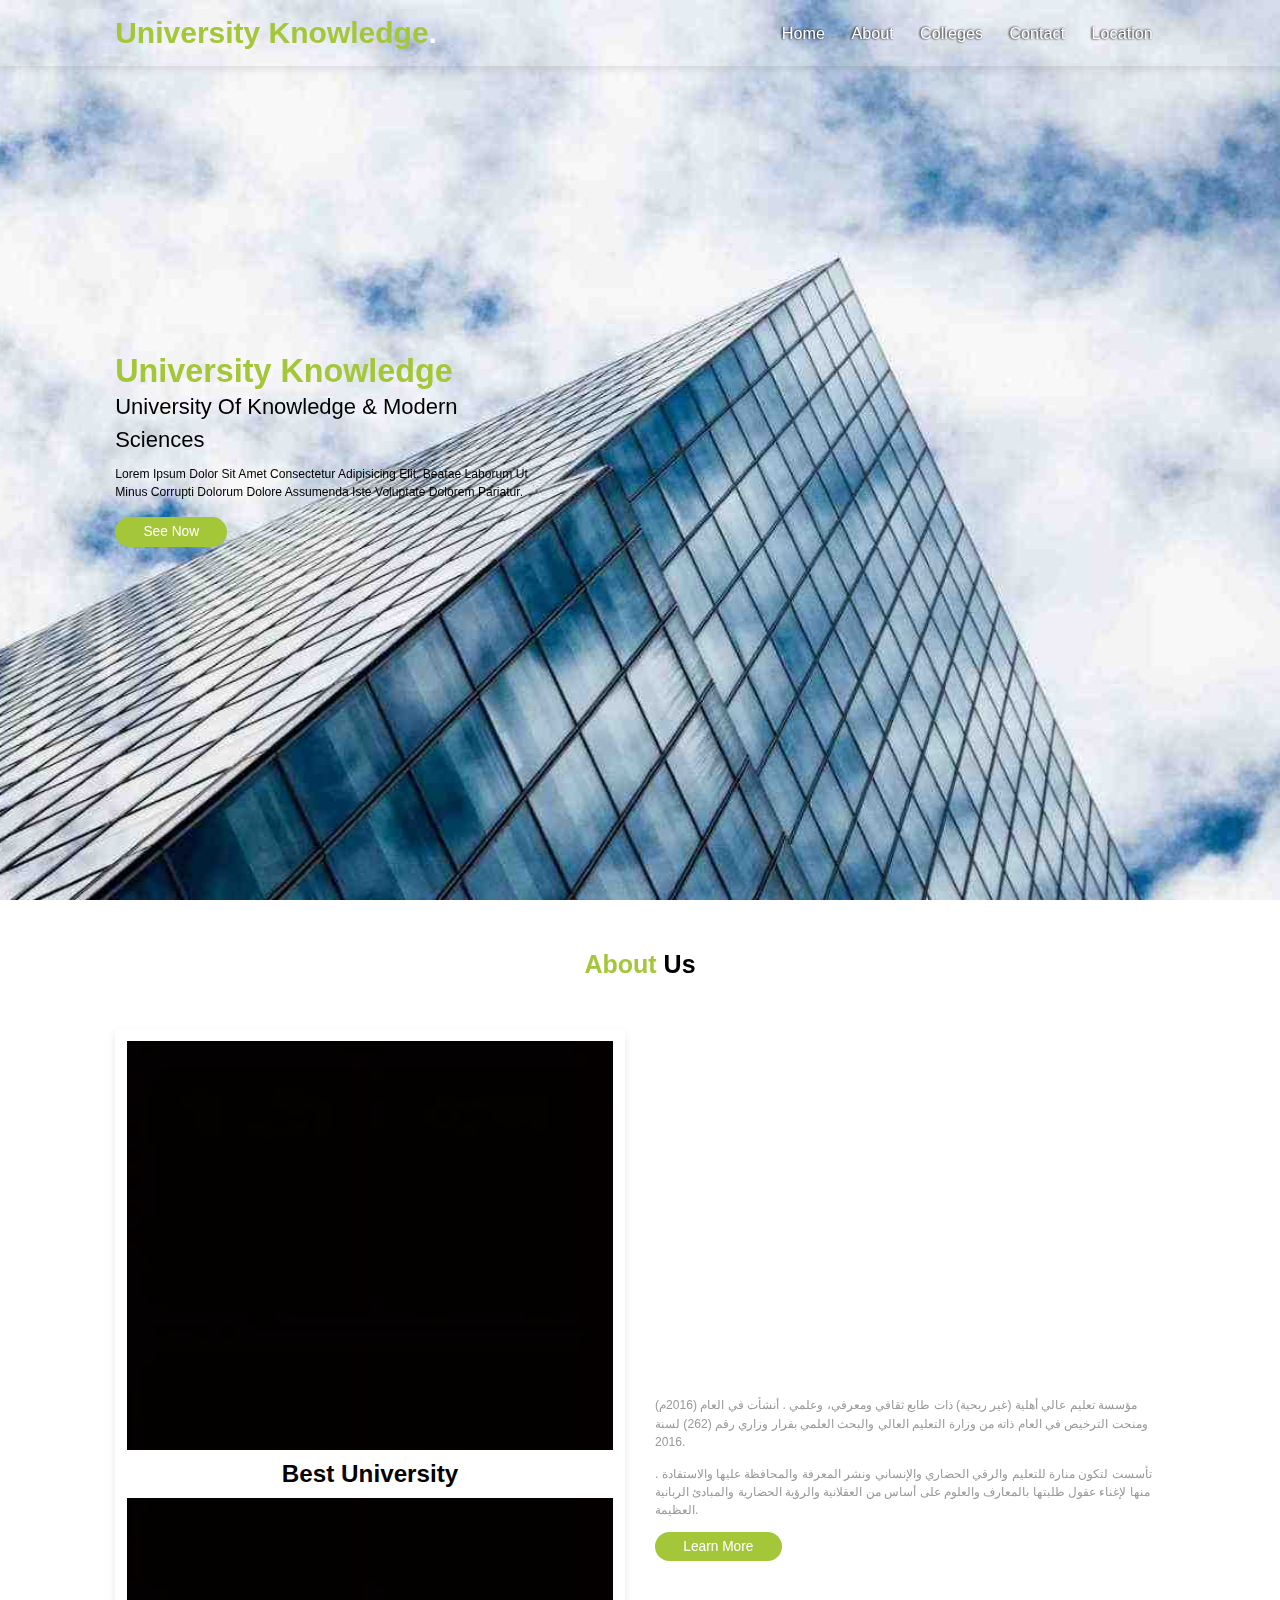
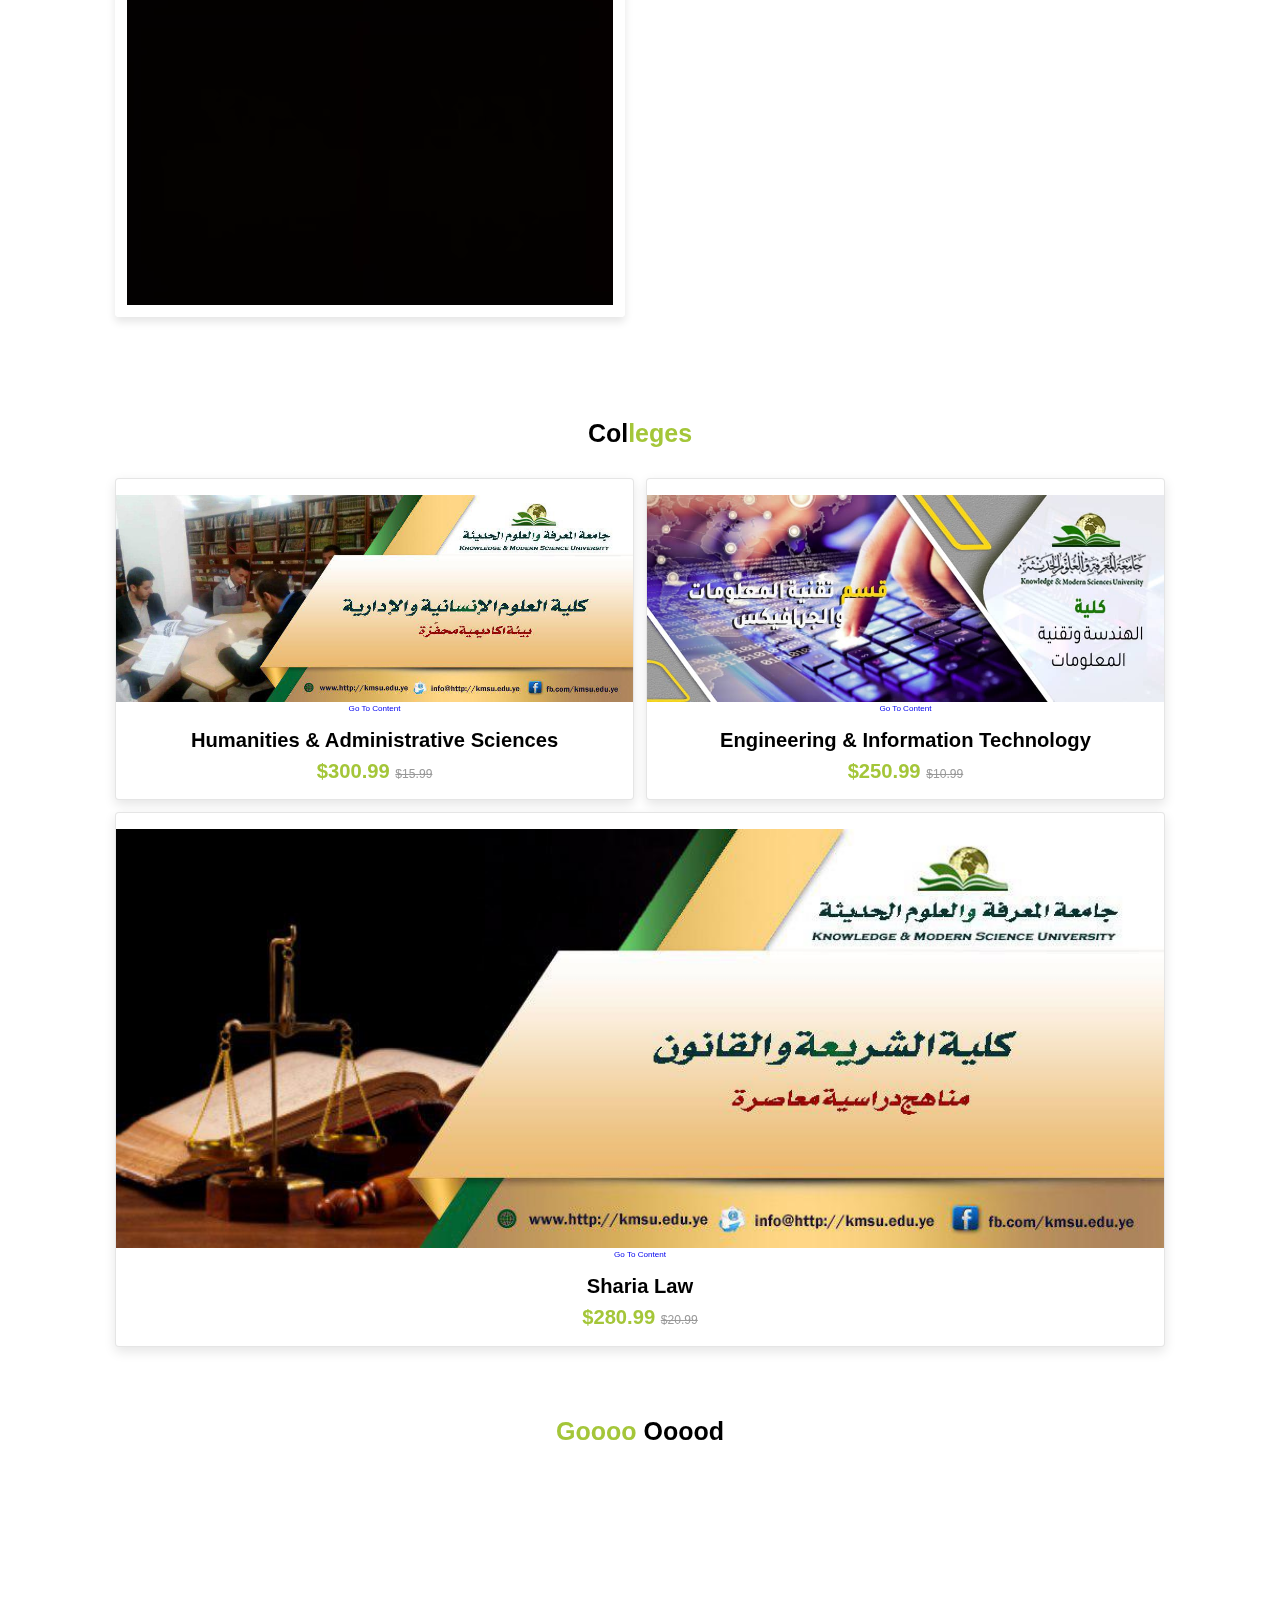
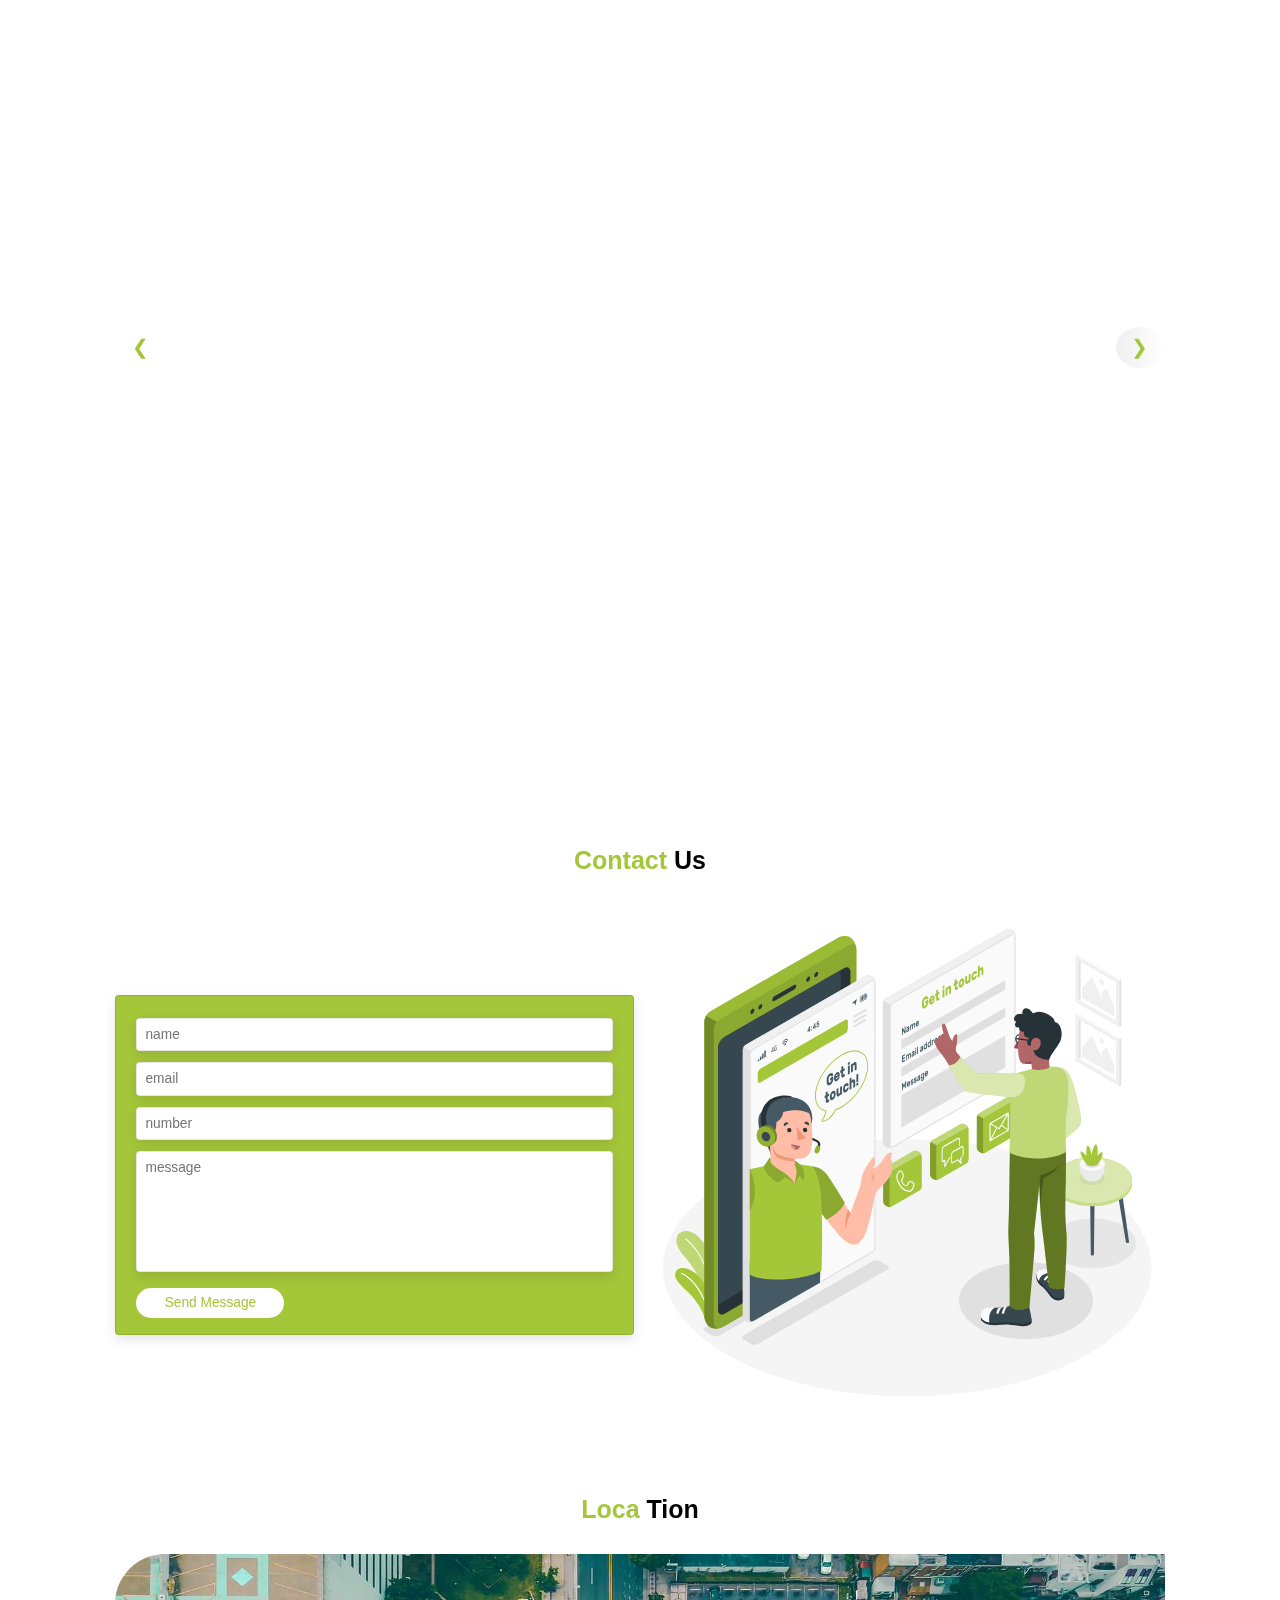
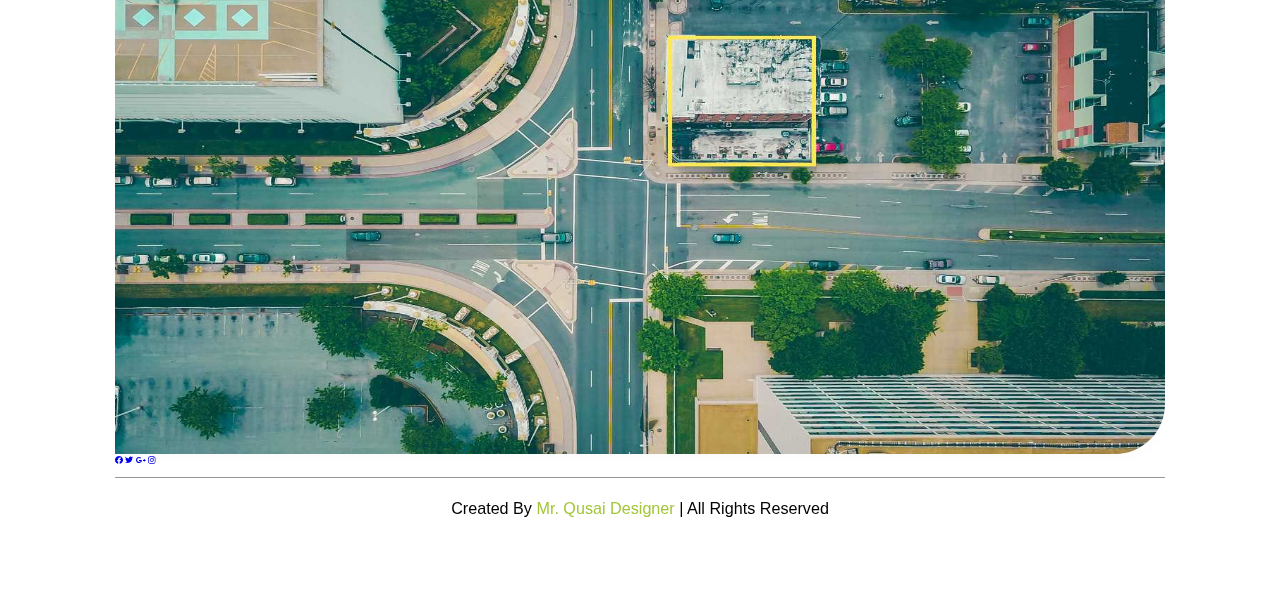
<file: index.html>
<!DOCTYPE html>
<html lang="en">
<head>
    <meta charset="UTF-8">
    <meta content="origin" name="referrer">
    <meta content="/images/branding/googleg/1x/googleg_standard_color_128dp.png" itemprop="image">
    <title dir="rtl">جامعه المعرفه اليمن - Google Search</title>
    <meta http-equiv="X-UA-Compatible" content="IE=edge">
    <meta name="viewport" content="width=device-width, initial-scale=1.0">
   

    <!-- font awesome cdn link  -->
    <!-- <link rel="stylesheet" href="./fontawesome-free-6.1.2-web/css/all.min.css"> -->
    <link rel="stylesheet" href="css/all.css">
    <!-- custom css file link  -->
    <link rel="stylesheet" href="css/style.css">

</head>
<body>

<!-- header section starts  -->

<header  class="header">
    
    <input type="checkbox" name="" id="toggler">
    <label for="toggler" class="fas fa-bars"></label>

    <a href="#" class="logo">university knowledge<span>.</span></a>

    <nav class="navbar">
        <a href="#home" >home</a>
        <a href="#about" >about</a>
        <a href="#products">colleges</a>
        <a href="#contact">contact</a>
        <a href="#location">location</a>
    </nav>
    
     <!-- <div class="icons">
        <a href="#" class="fas fa-heart"></a>
        <a href="#" class="fas fa-shopping-cart"></a>
        <a href="#" class="fas fa-user"></a>
    </div>  -->
    <script src="java.js/java.js"></script>
</header>

<!-- header section ends -->

<!-- home section starts  -->

<section class="home" id="home">

    <div class="content">
        <h3>university knowledge</h3>
        <span> university of knowledge & modern sciences </span>
        <p>Lorem ipsum dolor sit amet consectetur adipisicing elit. Beatae laborum ut minus corrupti dolorum dolore assumenda iste voluptate dolorem pariatur.</p>
        <a href="#" class="btn">see now</a>
    </div>
    
</section>

<!-- home section ends -->

<!-- about section starts  -->

<section class="about" id="about">

    <h1 class="heading"> <span> about </span> us </h1>

    <div class="row">

        <div class="video-container">
        
         <video src="images/about.mp4" loop autoplay muted ></video>
            <h3>best university</h3>
        </div>

        <div class="content">
            <!-- <h3>why choose us?</h3> -->
            <p>مؤسسة تعليم عالي أهلية (غير ربحية) ذات طابع ثقافي ومعرفي، وعلمي
.        أنشأت في العام (2016م) ومنحت الترخيص في العام ذاته من وزارة التعليم العالي والبحث العلمي بقرار وزاري رقم (262) لسنة 2016.</p>
            <p>


                . تأسست لتكون منارة للتعليم والرقي الحضاري والإنساني ونشر المعرفة والمحافظة عليها والاستفادة منها لإغناء عقول طلبتها بالمعارف والعلوم على أساس من العقلانية والرؤية الحضارية والمبادئ الربانية العظيمة.</p>
            <a href="about.html" class="btn">learn more</a>
        </div>

    </div>

</section>

<!-- about section ends -->

<!-- icons section starts  -->


<!-- icons section ends -->

<!-- prodcuts section starts  -->

<section class="products" id="products">

    <h1 class="heading"> col<span>leges</span> </h1>

    <div class="box-container">

        <div class="box">
           
            <div class="image">
                <img src="images/1.jpg" alt="">
                <div class="icons">
                    
                    <a href="dean.html" class="cart-btn">go to content</a>
                   
                </div>
            </div>
            <div class="content">
                 <h3>humanities & administrative sciences</h3> 
                <div class="price"> $300.99 <span>$15.99</span> </div>
            </div>
        </div>

        <div class="box">
         
            <div class="image">
                <img src="images/it.jpg" alt="">
                <div class="icons">
               
                    <a href="dean2.html" class="cart-btn">go to content</a>
                  
                </div>
            </div>
            <div class="content">
                <h3> engineering  & information technology</h3> 
                <div class="price"> $250.99 <span>$10.99</span> </div>
            </div>
        </div>

        <div class="box">
           
            <div class="image">
                <img src="images/3.jpg" alt="">
                <div class="icons">
               
                    <a href="dean3.html" class="cart-btn">go to content</a>
                   
                </div>
            </div>
            <div class="content">
                <h3>sharia law</h3>
                <div class="price"> $280.99 <span>$20.99</span> </div>
            </div>
        </div>

    </div>

</section>

<!-- prodcuts section ends -->



<!-- review section starts  -->
<section class="footer anno">
    <h1 class="heading"> <span> goooo </span> ooood </h1>
    <div  class="new" >
  <div class="all"></div>
        <!-- <img class="mySlides" src="images/home-bg.jpg"  >
        <img class="mySlides" src="images/architect.jpg" >
        <img class="mySlides" src="images/home-bg.jpg" >
        <img class="mySlides" src="images/marr.png"> -->
        <button class="display-left" onclick="plusDiva(-1)" style="font-size:20px;color:#a4c639;">&#10094;</button>
        <button class="display-right" onclick="plusDiva(1)"style="font-size:20px;color:#a4c639;" >&#10095;</button>
        
     
        </div>
        
   
</section>

<!-- <script>
    var slideIndex = 1;
    showDiva(slideIndex);
    
    function plusDiva(n) {
      showDiva(slideIndex += n);
    }
    
    function showDiva(n) {
      var i;
      var x = document.getElementsByClassName("mySlides");
      if (n > x.length) {slideIndex = 1}
      if (n < 1) {slideIndex = x.length}
      for (i = 0; i < x.length; i++) {
        x[i].style.display = "none";  
      }
      x[slideIndex-1].style.display = "block";  
    }
    </script> -->

<!-- review section ends -->

<!-- contact section starts  -->

<section class="contact" id="contact">

    <h1 class="heading"> <span> contact </span> us </h1>

    <div class="row color">

        <form action="">
            <input type="text" placeholder="name" class="box">
            <input type="email" placeholder="email" class="box">
            <input type="number" placeholder="number" class="box">
            <textarea name="" class="box" placeholder="message" id="" cols="30" rows="10"></textarea>
            <input type="submit" value="send message" class="btn btnta">
        </form>

        <div class="image">
            <img src="images/Get in touch-amico.svg" alt="">
        </div>

    </div>

</section>

<!-- contact section ends -->

<!-- footer section starts  -->

<section class="footer" id="location">
    <h1 class="heading"> <span> loca </span> tion </h1>
        <img class="imgfot" src="images/map.jpg" alt="الموقع">
        <div class=" iconfot footer">
            <div class="ss footer">
              <a class="afot" href="#"><i id="fas" class="fab fa-facebook"></i></a>
              <a   class="afot" href="#"><i  id="twi" class=" fab fa-twitter"></i><a>
               <a  class="afot" href="#"><i  id="goo" class=" fab fa-google-plus-g"></i></a>
              <a  class="afot" href="#"><i  id="ins" class=" fab fa-instagram" ></i></a>
            
            </div>
            </div>
            <div class="credit"> created by <span> mr. qusai designer </span> | all rights reserved </div>
   
</section>



<!-- footer section ends -->


</body>
</html>
</file>
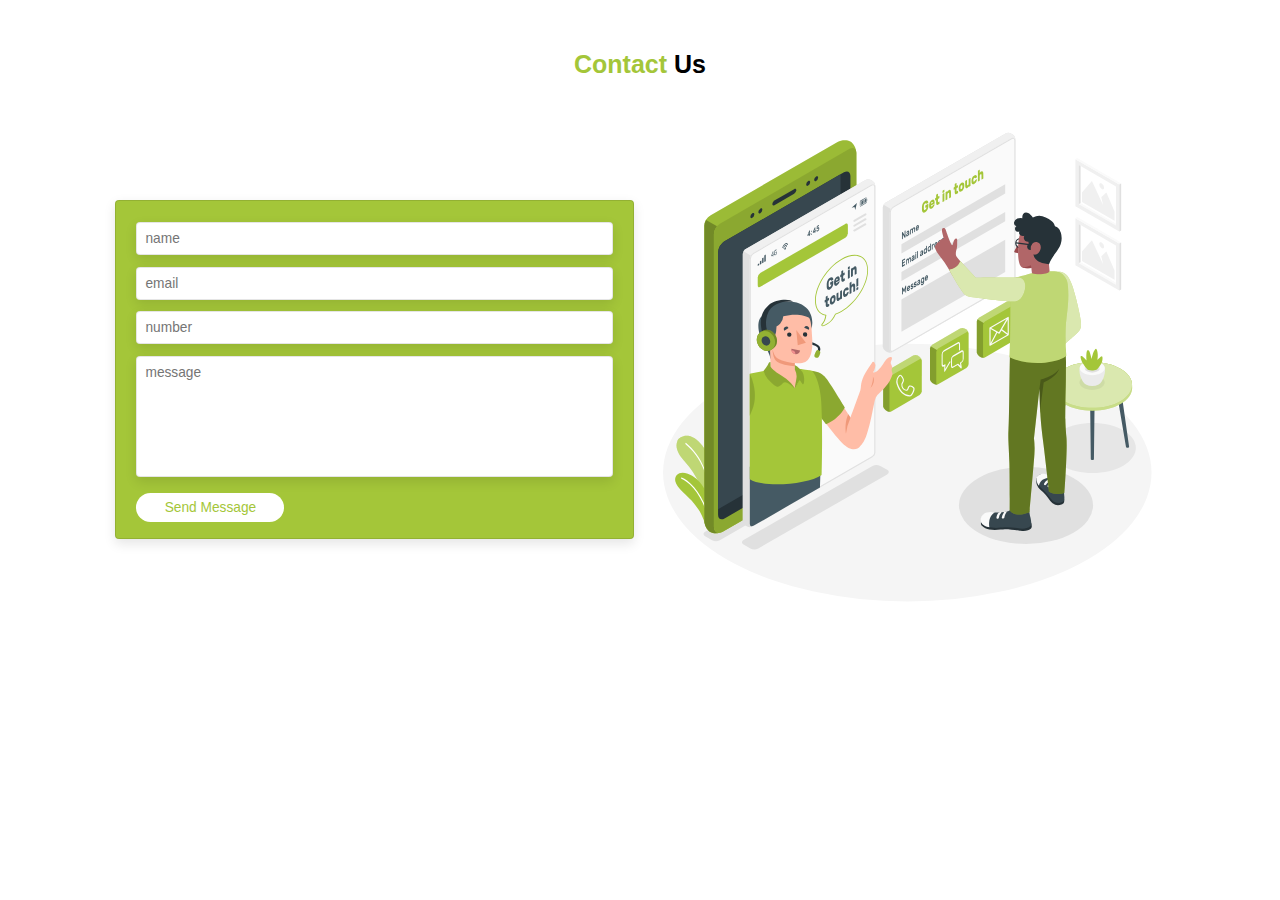
<file: contact.html>
<!DOCTYPE html>
<html lang="en">
<head>
    <meta charset="UTF-8">
    <meta http-equiv="X-UA-Compatible" content="IE=edge">
    <meta name="viewport" content="width=device-width, initial-scale=1.0">
    <title>Document</title>
    <link rel="stylesheet" href="css/style.css">
</head>
<body>
    <section class="contact" id="contact">

    <h1 class="heading"> <span> contact </span> us </h1>

    <div class="row color">

        <form action="">
            <input type="text" placeholder="name" class="box">
            <input type="email" placeholder="email" class="box">
            <input type="number" placeholder="number" class="box">
            <textarea name="" class="box" placeholder="message" id="" cols="30" rows="10"></textarea>
            <input type="submit" value="send message" class="btn btnta">
        </form>

        <div class="image">
            <img src="images/Get in touch-amico.svg" alt="">
        </div>

    </div>

</section>
</body>
</html>
</file>
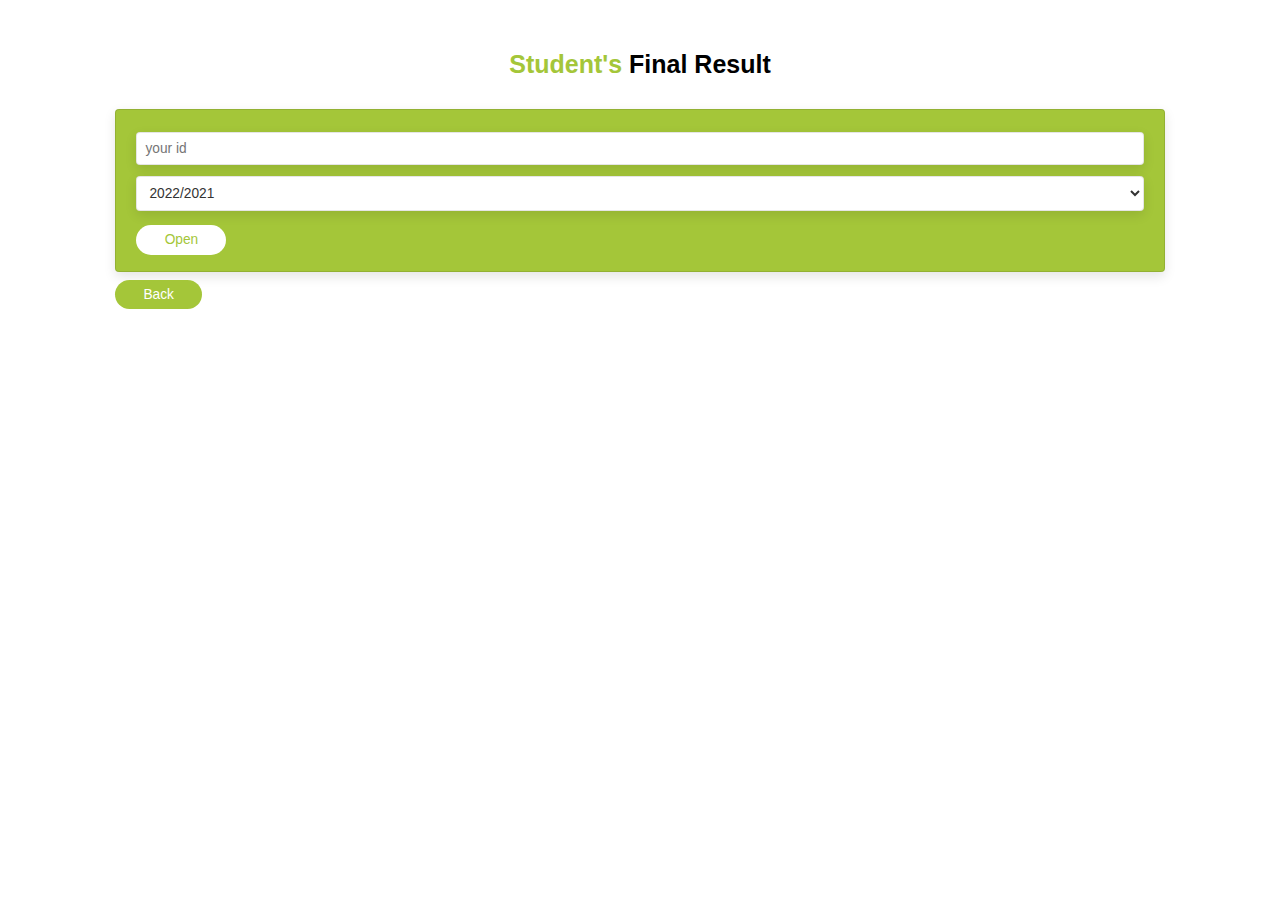
<file: student.html>
<!DOCTYPE html>
<html lang="en">
<head>
    <meta charset="UTF-8">
    <meta http-equiv="X-UA-Compatible" content="IE=edge">
    <meta name="viewport" content="width=device-width, initial-scale=1.0">
    
    <title>Document</title>
    <link rel="stylesheet" href="css/all.css">
    <link rel="stylesheet" href="css/style.css">
</head>
<body>
    <section class="contact" id="contact">

        <h1 class="heading"> <span> student's </span> final result </h1>
      
        <div class="row color">
            
            <form action="">
                <input type="text" placeholder="your id" class="box">
                
                <select   name="" id="" class="box"> 
                    <option  value=""> 2022/2021 </option> 
                    <option  value="">2021/2020</option>
                </select>
                
                <input type="submit" value="open" class="btn btnta">
            </form>
  </div>
  <a href="index.html" class="btn ">back</a>
  
  </section>    
  
</body>
</html>
</file>
<file: css/style.css>
:root{
    --green:#a4c639;
}
 
*{
    margin:0; padding:0;
    box-sizing: border-box;
    font-family: Verdana, Geneva, Tahoma, sans-serif;
    outline: none; border:none;
    text-decoration: none;
    text-transform: capitalize;
    transition: .2s linear;
}

html{
    font-size: 50.5%;
    scroll-behavior: smooth;
    scroll-padding-top: 60px;
    overflow-x: hidden;
}

section{ 
    padding:20px 9%;
}



/* العناووين */
.heading{
    text-align: center;
    font-size: 25px;
    color:rgb(0, 0, 0);
    padding:10px;
    margin:20px 0;
   
}

.heading span{
    color:var(--green);
    display: inline;
}

/* البوتون  */

.btn{
    display: inline-block;
    margin-top: 1rem;
    border-radius: 5rem;
    background:var(--green);
    color:#fff;
    padding:.9rem 3.5rem;
    cursor: pointer;
    font-size: 1.7rem;
}

.btn:hover{
    background:white;
    color: var(--green);
    box-shadow: 0 .5rem 1rem rgba(0,0,0,.1);
} 
/* بوتن التواصل */

.btnta{
    display: inline-block;
    margin-top: 1rem;
    border-radius: 5rem;
    background:#fff;
    color:var(--green);
    padding:.9rem 3.5rem;
    cursor: pointer;
    font-size: 1.7rem;
}
.btnta:hover{
    background:var(--green);
    color: #fff;
    box-shadow: 0 .5rem 1rem rgba(0,0,0,.1);
}

/* بوتون التواصل */

.dean{
margin-left: 50%;
text-align: center;
}


/* البوتون  */


 /* هيدر */


header{
    position: fixed;
    top:0; left:0; right:0;
    background:transparent;
    padding:2rem 9%;
    display: flex;
    align-items: center;
    justify-content: space-between;
    z-index: 1000;
    box-shadow: 0 .5rem 1rem rgba(0,0,0,.1);
}
header.active{
    position: fixed;
    top:0; left:0; right:0;
    padding:2rem 9%;
    display: flex;
    align-items: center;
    justify-content: space-between;
    z-index: 1000;
    background-color: rgb(0, 0, 0);
    box-shadow: 0 .5rem 1rem rgba(0,0,0,.1);
    transition: all 0.5s;
    
    
}
.headrabsolute a{
    height: 5rem;
    line-height: 5rem;
    font-size: 2rem;
    width:100%;
    color:#fff;
   
} 

header .logo{
    font-size: 30px;
    color:var(--green);
    font-weight: bolder;
   
}

header .logo span{
    color:#fff;
}

header .navbar a{
    font-size: 2rem;
    padding:0 1.5rem;
    color:rgb(255, 255, 255);
    filter: drop-shadow( #000 -1px 0px 1px );
}

 header  .navbar a:hover{
    content: " ";
   color: var(--green);
   border-bottom: 2px solid var(--green);
 }


/* هيدر  الجوال */


header #toggler{
    display: none;
}

header .fa-bars{
    font-size: 30px;
    color:#333;
    border-radius: 5px;
    padding:5px 15px;
    cursor: pointer;
    border:.1rem solid rgba(0,0,0,.3);
    display: none;
}
/* هيدر  النص والخلفيه*/


.home{
    display: flex;
    align-items: center;
    min-height: 100vh;
    background:url(../images/architect.jpg) no-repeat;
    background-size: cover;
    background-position: center;
}

.home .content{
    
      max-width: 420px;  
}

.home .content h3{
    font-size: 4rem;
    color:var(--green);
}

.home .content span{
    font-size: 22px;
    color:#000;
    padding:1rem 0;
    line-height: 1.5;
}

.home .content p{
    font-size: 1.5rem;
    color:#000;
    padding:1rem 0;
    line-height: 1.5;
}


/* هيدر  */




/* من نحن */


.about .row{
    display: flex;
    align-items: center;
    gap:30px;
    flex-wrap: wrap;
    padding:20px 0;
    padding-bottom: 30px;
}

.video-container{
    flex: 40rem;
    position: relative;
}

 video{
    width:100%;
    border:1.5rem solid #fff;
    border-radius: .5rem;
    box-shadow: 0 .5rem 1rem rgba(0,0,0,.1);
    height: 20%;
    object-fit: cover;
}

.video-container h3{
    position: absolute;
    top:50%; transform: translateY(-50%);
    font-size: 3rem;
    background:#fff;
    width:100%;
    padding:10px 20px;
    text-align: center;
     mix-blend-mode: screen;  
}

 .content{
    flex:1 1 40rem;
}

.content h3{
    font-size: 3rem;
    color:#333;
}

 .content p{
    font-size: 1.5rem;
    color:#999;
    padding:.5rem 0;
    padding-top: 10px;
    line-height: 1.5;
}
/*    من نحن نهايه*/


/* الكليات */


.products .box-container{
    display: flex;
    flex-wrap: wrap;
    gap:1.5rem;

}

 .box{
    background-color: #fff;
    flex: 400px;
    box-shadow: 0 .5rem 1.5rem rgba(0,0,0,.1);
    border-radius: .5rem;
    border:1px solid rgba(0,0,0,.1);
    position: relative;    
    
}

.box .image{
    position: relative;
    text-align: center;
    padding-top: 2rem;
    overflow:hidden;
    
}

.image img{
    height:100%;
    width: 100%;
}

.box:hover .image img{
    transform: scale(1.1);
}

 .image .absolute{
    position: absolute;
    bottom:-7rem; 
    width: 100%;
    display: flex;
}

  .box:hover .image .absolute{
    bottom:0;
}

 .absolute a{
    height: 5rem;
    line-height: 5rem;
    font-size: 2rem;
    width:100%;
    color:#fff;
    background-color: var(--green);
} 
  

 .box .content{
    padding:2rem;
    text-align: center;
}

.box .content h3{
    font-size: 2.5rem;
    color:#000;
}

 .content .price{
    font-size: 2.5rem;
    color:var(--green);
    font-weight: bolder;
    padding-top: 1rem;
}

  .price span{
    font-size: 1.5rem;
    color:#999;
    font-weight: lighter;
    text-decoration: line-through;
}
/* الكليات */



.reviewdean .box-container .box{
    flex:1 1 30rem;
  box-shadow: 0px 5px 15px rgb(0 0 0 / 10%);
    border-radius: .5rem;
    padding:30px 20px ;
    position: relative;
    border:1px  solid rgba(0,0,0,.1);
}

/* dean */

.box-container .box p{
    color:#999;
    font-size: 1.5rem;
    line-height: 1.5;
    padding-top: 2rem;
}

 .box-container .box .user{
    display: flex;
    align-items: center;
    padding-top: 2rem;
}

.box .user img{
    height:6rem;
    width:6rem;
    border-radius:50%;
    object-fit: cover;
    margin-right: 1rem;
}

.box .user h3{
    font-size: 2rem;
    color:#333;
}

.box .user span{
    font-size: 1.5rem;
    color:#999;
}

/* dean */


/* تواصل  */



.contact .row{
    display: flex;
    flex-wrap: wrap-reverse;
    gap:1.5rem;
    align-items: center;
}


.row form{
    flex: 40rem;
    padding:2rem 2.5rem;
    box-shadow: 0 .5rem 1.5rem rgba(0,0,0,.1);
    border:.1rem solid rgba(0,0,0,.1);
    background:var(--green);
    border-radius: .5rem;
    
}

.row .image{
    flex: 40rem;
}

 .row .image img{
    width: 100%;
    animation: quu 20s infinite linear;
}
@keyframes quu {
    0% {transform: rotatey(0deg);}
    100%{transform: rotatey(360deg);}
}

.row form .box{
    padding:1rem;
    font-size: 1.7rem;
    color:#333;
    text-transform: none;
    border:.1rem solid rgba(0,0,0,.1);
    border-radius: .5rem;
    margin:.7rem 0;
    width: 100%;
    
} 


.contact .row form .box:focus{
    border-color: #000;
    
}

.contact .row form textarea{
    height: 15rem;
    resize: none;
}


/* اعلانات  */

.new{ 
    width: 100%;
    height: 100vh;   
    box-shadow: 0 .5rem 1rem rgba(255, 255, 255, 0.1);
   background-repeat: no-repeat;
   background-position: center;
  position: relative; 
  border-radius:  129px 0;
  animation: back 10s infinite ;
   }
   .new:hover{
    animation-play-state:paused;
   }
  /* @keyframes back {
    0%{
        background-image: url(../images/3.jpg);
    }
50%{
        background-image: url(../images/1.jpg);
    }
        100%{
            background-image: url(../images/2.jpg);

        }
    } */
  
  
  
  .mySlides {
    width: 100%;
    height: 100%;
   margin: auto; border-radius: 129px 0;
  position: relative;
  }
  
  .display-right {
    border-radius: 50%;
    border: 1px solid white;
    box-shadow: 1px 2px 2px white;
    background-image: linear-gradient(to left, white ,#00000000);
    outline-style: none;
    position: absolute;
    width: 50px;
    height: 43px;
    top: 50%;
    right: 0;
}
  
  .display-left {
    border-radius: 50%;
    border: 1px solid white;
    box-shadow: 1px 2px 2px white;
    background-image: linear-gradient(to left, white ,#ffffff);
    outline-style: none;
    position: absolute;
    width: 50px;
    height: 43px;
    top: 50%;
    
}


.imgfot{  border-radius: 50px 0;
      width: 100% ; 
       height: 500px; 
       justify-content: center;
       box-shadow: 0 0.5rem 1rem rgba(226, 222, 222, 0.1); 
     }

    


.icon{
text-decoration: none;
margin: 0 10px ;
justify-content: center;
align-items: center;
transition: 0.4s;
display:block;
width: 50px;
height: 50px;
color:var(--green);
font-size: 30px;
}


 /* foter */


 .footer .box-container{
    display: flex;
    flex-wrap: wrap;
    gap:1.5rem;
}

.footer .box-container .boxfoot{
    flex:1 1 25rem;
}

 .boxfoot h3{
    color:#333;
    font-size: 2.5rem;
    padding:1rem 0;
}

 .boxfoot a{
    display: block;
    color:#666;
    font-size: 1.5rem;
    padding:1rem 0;
}

.footer .box-container .boxfoot a:hover{
    color:var(--green);
    text-decoration: underline;
}


.footer .credit{
    text-align: center;
    padding:1.5rem;
    margin-top: 1.5rem;
    padding-top: 2.5rem;
    font-size: 2rem;
    color:rgb(0, 0, 0);
    border-top: 1px  solid rgba(0, 0, 0, 0.415);
    padding-bottom: 9rem;
}

.footer .credit span{
    color:var(--green);
}


.icon:hover {
    transform:scale(1.2);
  
  }
  
  #user:hover{
       color: var(--green);
      
      }
  
  #fas:hover{
  
    color: #0e0a3f;
   }
   #ins:hover{
  
    color: #eb363f;
   }
   #goo:hover{
  
    color: yellow;
   }
   #twi:hover{
  
    color: #2318c2;
   }
    .a i {
    font-size: 1.7em;
    transition : all 0.4s;
  }








/* media queries  */
 @media (max-width:1200px){
    
    html{
        font-size: 40%;
    }

    header{
        padding:20px;
       
    }
  header.active{
    padding:20px;
    
}
    section{
        padding:20px;
    }

    .home{
        background-position: center;
    }

}

@media (max-width:768px){

    header .fa-bars{
        display: block; color: #fff;border: #fff 1px solid;
    }

     header .navbar{
         position:absolute;
        top:100%; left:0; right:0;
        background:#eee;
        border-top: 1px solid rgb(255, 255, 255); 
         clip-path: polygon(0 0, 100% 0, 100% 0, 0 0);  
    } 

    header #toggler:checked ~ .navbar{
         clip-path:polygon( 0 0, 100% 0, 100% 100%, 0% 100%);
    }

    header .navbar a{
        margin:15px;
        padding:15px;
        color: #000;
        background:#fff;
        border:1px solid rgba(0,0,0,.1);
        display:block;
    }
    
    .home .content h3{
        font-size: 50px;
    }

    .home .content span{
        font-size: 25px ;
    }

    .absolute-container .absolute h3{
        font-size: 20px;
    }
    
    .absolute-container .absolute span{
        font-size: 17px ;
    }
    
}

@media (max-width:450px){
   
    html{
        font-size: 50%;
    }
    a.logo{ margin-left: 40px;}
    
    .heading{
        font-size: 30px;
    }
   
}
.ooo{
    background-color: #b6b5c8; width: 90%; height: 100%;
}
.svgg{

    width: 100%;
}
</file>
